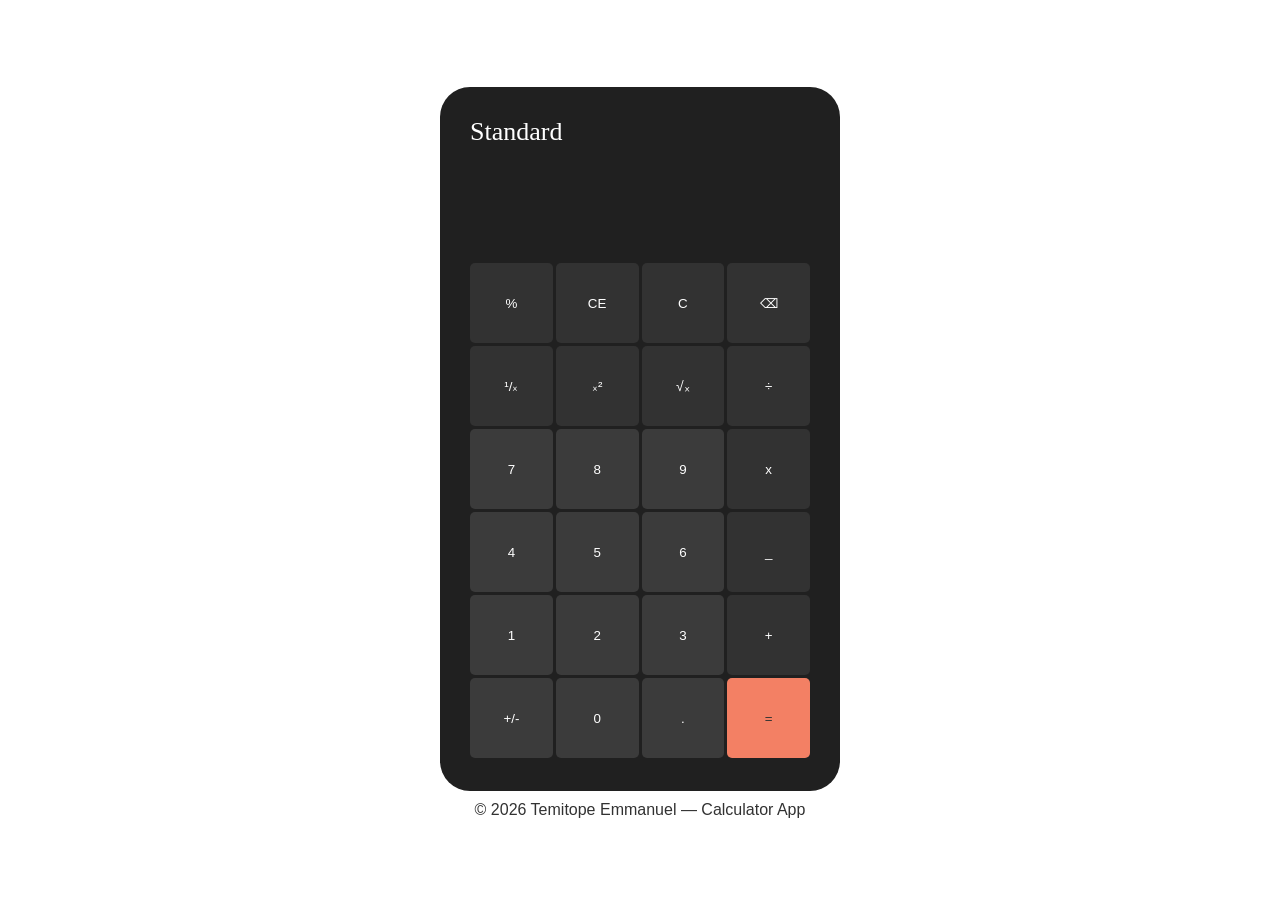
<file: index.html>
<!DOCTYPE html>
  <html lang="en">
  <head>
    <meta charset="UTF-8">
    <meta name="viewport" content="width=device-width, initial-scale=1.0">
    <title>Calculator</title>
    <link rel="stylesheet" href="calculator.css">
    <link rel="icon" href="calculator.png" type="image.png">
  </head>
  <body id="calculator-body">
    <div id="calculator">
      <label for="textinput" id="textlabel">Standard</label>
      <br>
       <div class="inputwrapper">
        <input type="text" id="textinput">
       </div>
       <br>
       <div class="button-wrapper">
         <button type="button" id="percent" class="Operators">%</button>
         <button type="button" id="deepclear" class="Operators">CE</button>
         <button type="button" id="clear" class="Operators">C</button>
         <button type="button" id="backspace" class="Operators">⌫</button>
        </div>
        
        <div class="button-wrapper">
          <button type="button" id="fraction" class="Operators">¹/ₓ</button>
          <button type="button" id="square" class="Operators">ₓ²</button>
          <button type="button" id="square-root" class="Operators"><span style="font-size: 14px;">√ₓ</span></button>
          <button type="button" id="division" class="Operators">÷</button>
      </div>
      
      <div class="button-wrapper">
        <button type="button" id="seven" class="Numbers">7</button>
        <button type="button" id="eight" class="Numbers">8</button>
        <button type="button" id="nine" class="Numbers">9</button>
        <button type="button" id="multiplication" class="Operators">x</button>
      </div>
      
      <div class="button-wrapper">
        <button type="button" id="four" class="Numbers">4</button>
        <button type="button" id="five" class="Numbers">5</button>
        <button type="button" id="six" class="Numbers">6</button>
        <button type="button" id="subtraction" class="Operators">_</button>
      </div> 
      
      <div class="button-wrapper">
        <button type="button" id="one" class="Numbers">1</button>
        <button type="button" id="two" class="Numbers">2</button>
        <button type="button" id="three" class="Numbers">3</button>
        <button type="button" id="addition" class="Operators">+</button>
      </div>
      
      <div class="button-wrapper">
        <button type="button" id="plus-minus" class="Numbers">+/-</button>
        <button type="button" id="zero" class="Numbers">0</button>
        <button type="button" id="decimalpoint" class="Numbers">.</button>
        <button type="button" id="equalsign">=</button>
      </div>
    </div>
    <footer>
      © 2026 Temitope Emmanuel — Calculator App
    </footer>
    <script src="calculator.js"></script>
  </body>
  </html>
</file>
<file: calculator.css>
#calculator-body{
  background-color: #ffffff;
  display: flex;
  flex-direction: column;
  justify-content: center;
  align-items: center;
  min-height: 100vh;
  padding: 20px;
  box-sizing: border-box;
}
#calculator{
  background-color: #202020;
  display: flex;
  flex-direction: column;
  width: min(100%, 400px);
  padding: 30px;
  color: white;
  border-radius: 30px;
  box-sizing: border-box;
}
#textlabel{
  font-size: 26px;
  color: white;

}
#textinput {
  height: 80px;
  width: 100%;
  background-color: #202020;
  border: none;
  color: white;
  font-size: 50px;
  text-align: right;
  box-sizing: border-box;
}
.Operators,
.Numbers,
#equalsign {
  flex: 1;
  height: 80px;
  border: none;
  border-radius: 5px;
}
.Operators {
  background-color: #323232;
  color: white;
}
.Numbers {
  background-color: #3b3b3b;
  color: white;
}
#equalsign {
  background-color: #F38064;
  color: #323232;
}
.button-wrapper {
  display: flex;
  gap: 3px;
  padding-bottom: 3px;
}
.Operators:hover {
  background-color: #3b3b3b;
}
.Numbers:hover {
  background-color: #323232;
}
#equalsign:hover {
  background-color: #f4f4f4;
}
footer{
  color: #323232;
  font-size: 16px;
  display: block;
  text-align: center;
  padding: 10px;
  font-family: BlinkMacSystemFont, -apple-system, "Segoe UI", Roboto, Oxygen, Ubuntu, Cantarell, "Fira Sans", "Droid Sans", "Helvetica Neue", Helvetica, Arial, sans-serif;
}
</file>
